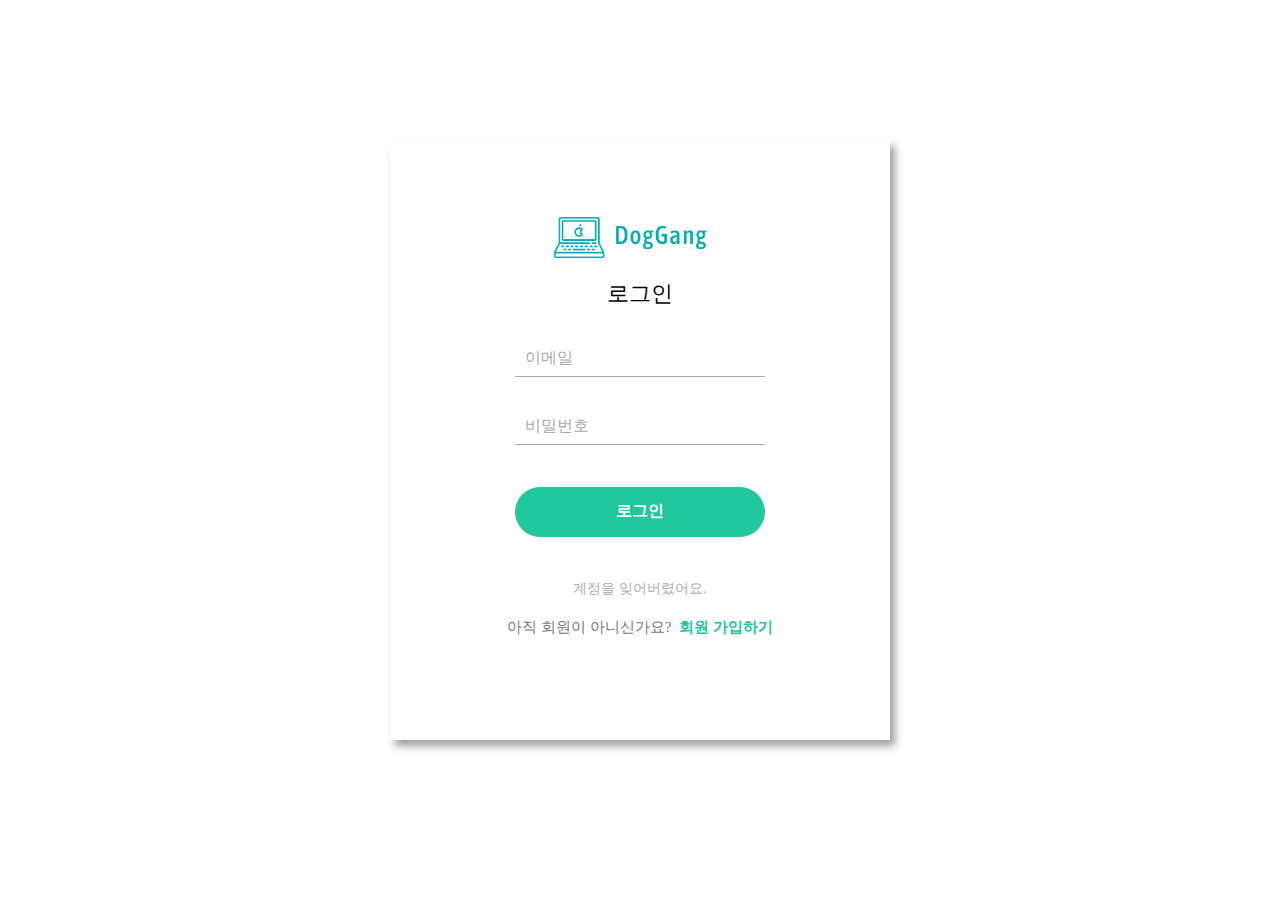
<file: index.html>
<!DOCTYPE html>
<html lang="en">
<head>
    <meta charset="UTF-8">
    <meta name="viewport" content="width=device-width, initial-scale=1.0">
    <title>Document</title>
    <link rel="stylesheet" href="./style/style.css">
</head>
<body>
    <form id="login" action="">
        <div>
            <a href="./index.html"><img id="logo" src="./img/logoIcon.png" alt=""></a> <!-- 유저 이미지 -->
            <p id="loginWord">로그인</p>

            <div id="loginInputDiv">
                <div id="loginId" class="loginInputWrap">
                    <input id="inputId" class="loginInput" type="text" name="id" required>
                    <label class="loginLabel">이메일</label>
                    <span class="loginSpan"></span>
                </div> <!-- 아이디 -->

                <div id="loginPw" class="loginInputWrap">
                    <input id="inputPw" class="loginInput" type="password" name="pw" required>
                    <label class="loginLabel">비밀번호</label>
                    <span class="loginSpan"></span>
                </div> <!-- 비밀번호 -->
                <p id="again" class="hidden">다시 입력해주시기 바랍니다.</p>
            </div>

            <input id="submit" type="submit" value="로그인">

            <div id="LoginReWrap"> <!-- 패스워드 분실 -->
                <a id="forget" href="./page/forget.html">계정을 잊어버렸어요.</a>
                <div id="signUpWrap">
                    <p>아직 회원이 아니신가요?</p>&nbsp;&nbsp;
                    <a href="./page/signup.html">회원 가입하기</a>
                </div>
            </div>
        </div>
    </form>
</body>
<script src="./js/script.js"></script>
</html>
</file>
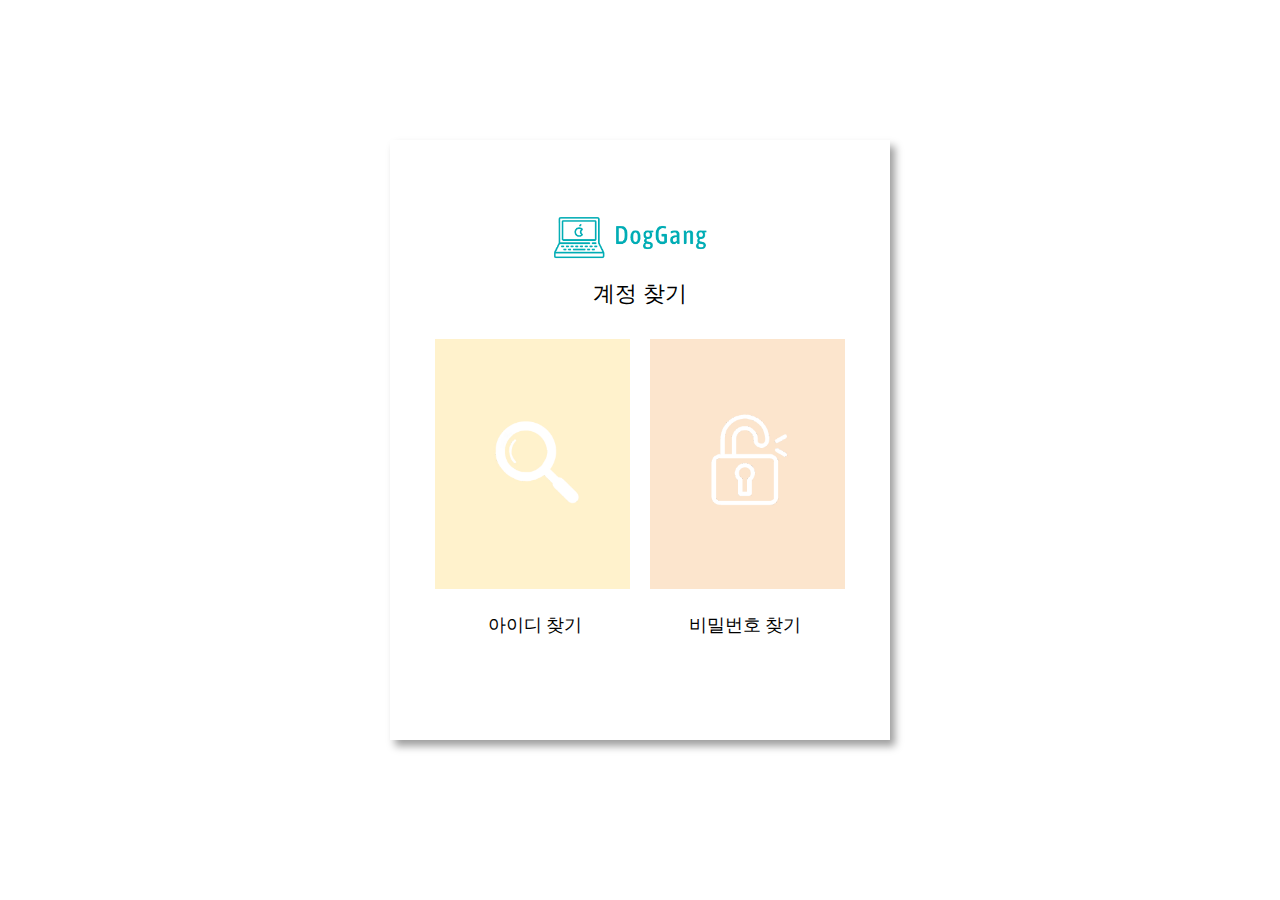
<file: forget.html>
<!DOCTYPE html>
<html lang="en">
<head>
    <meta charset="UTF-8">
    <meta name="viewport" content="width=device-width, initial-scale=1.0">
    <title>Document</title>
    <link rel="stylesheet" href="forget.css">
</head>
<body>
    <form id="login" action="">
        <div>
            <a href="./index.html"><img id="logo" src="./img/logoIcon.png" alt=""></a> <!-- 유저 이미지 -->
            <p id="loginWord">계정 찾기</p>

            <div id="userWrap">
                <div>
                    <a href="#"><img src="./img/id.png" id="idFind" class="find" b></img></a>
                    <p id="idFindWord" class="findWord">아이디 찾기</p>
                </div>
                <div>
                    <a href="#"><img src="./img/pww.png" id="pwFind" class="find"></img></a>
                    <p id="pwFindWord"  class="findWord">비밀번호 찾기</p>
                </div>
            </div>

        </div>
    </form>
</body>
</html>
</file>
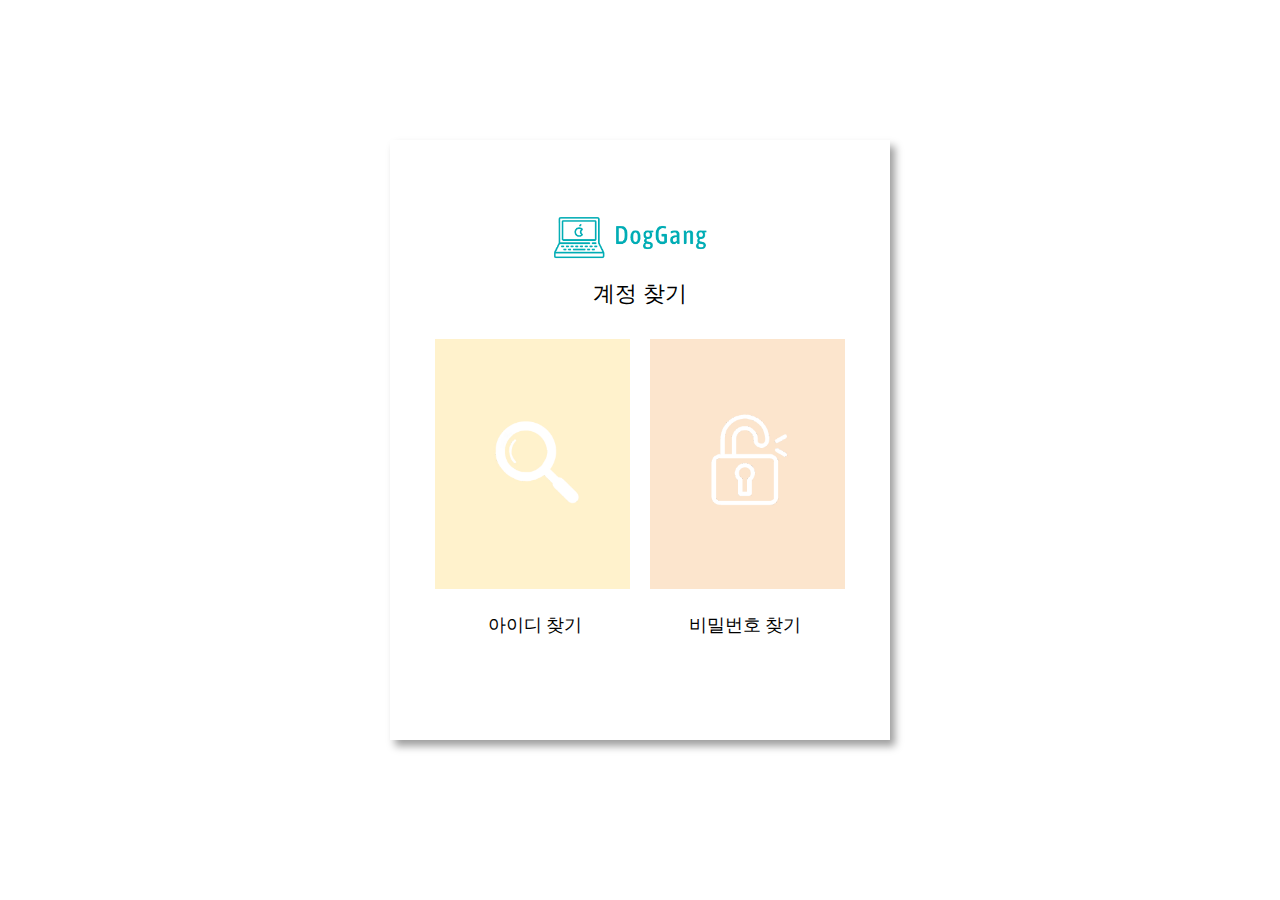
<file: page/forget.html>
<!DOCTYPE html>
<html lang="en">
<head>
    <meta charset="UTF-8">
    <meta name="viewport" content="width=device-width, initial-scale=1.0">
    <title>Document</title>
    <link rel="stylesheet" href="../style/forget.css">
</head>
<body>
    <form id="login" action="">
        <div>
            <a href="../index.html"><img id="logo" src="../img/logoIcon.png" alt=""></a> <!-- 유저 이미지 -->
            <p id="loginWord">계정 찾기</p>

            <div id="userWrap">
                <div>
                    <a href="#"><img src="../img/id.png" id="idFind" class="find" b></img></a>
                    <p id="idFindWord" class="findWord">아이디 찾기</p>
                </div>
                <div>
                    <a href="#"><img src="../img/pww.png" id="pwFind" class="find"></img></a>
                    <p id="pwFindWord"  class="findWord">비밀번호 찾기</p>
                </div>
            </div>

        </div>
    </form>
</body>
</html>
</file>
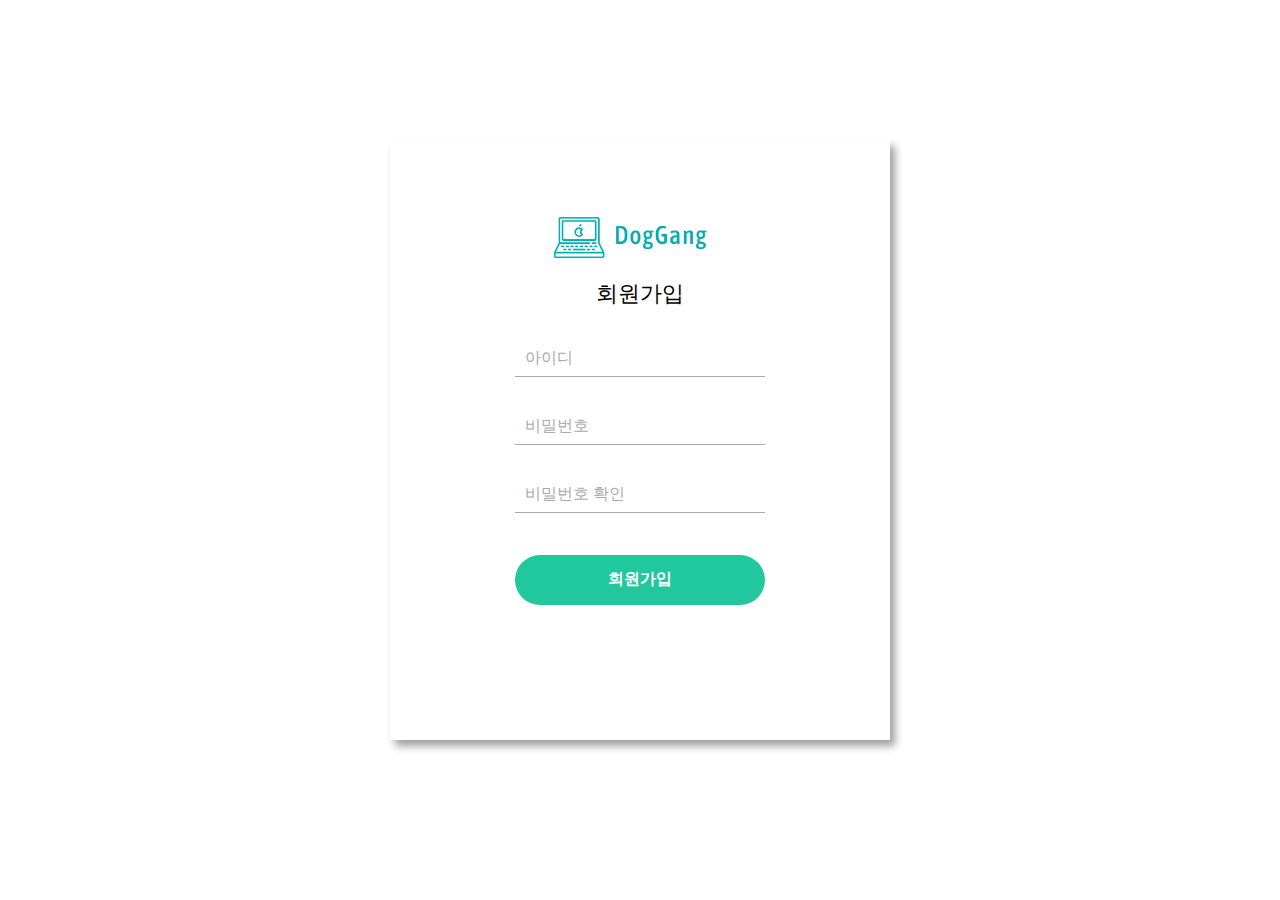
<file: page/signup.html>
<!DOCTYPE html>
<html lang="en">
<head>
    <meta charset="UTF-8">
    <meta name="viewport" content="width=device-width, initial-scale=1.0">
    <title>Document</title>
    <link rel="stylesheet" href="../style/signup.css">
</head>

<body>
    <iframe id="iframe1" name="iframe1" style="display:none"></iframe>
    <form id="login" method="POST" target="iframe1" onsubmit="pwChk();" action="https://script.google.com/macros/s/AKfycbx-nXhsR9wvzfoAkSpJWf6f4tvjCqhIWHuSPgISkDgQYLCB_LMV_z-2bNCCv6JGYyCB/exec">
        <div>
            <a href="../index.html"><img id="logo" src="../img/logoIcon.png" alt=""></a> 
            <p id="loginWord">회원가입</p>

            <div id="loginInputDiv">
                <div id="loginId" class="loginInputWrap">
                    <input id="inputId" class="loginInput" type="text" name="name" required>
                    <label class="loginLabel">아이디</label>
                    <span class="loginSpan"></span>
                </div> 

                <div id="loginPw" class="loginInputWrap">
                    <input id="inputPw" class="loginInput" type="text" name="email" required>
                    <label class="loginLabel">비밀번호</label>
                    <span class="loginSpan"></span>
                </div> 

                <div id="loginPw" class="loginInputWrap">
                    <input id="inputPwChk" class="loginInput" type="text" required>
                    <label class="loginLabel">비밀번호 확인</label>
                    <span class="loginSpan"></span>
                </div> 
                <p id="again" class="hidden">비밀번호와 확인비밀번호가 서로 다릅니다.</p>
                <p id="success" class="hiddensuccess">회원가입을 성공적으로 완료하였습니다.<br>로그인하여주시기 바랍니다.</p>
            </div>
            
            <input id="submit" type="submit" value="회원가입">

        </div>
    </form> 

</body>
<script src="../js/signup.js"></script>
</html>
</file>
<file: style/style.css>
*{
    margin: 0;
    padding: 0;
    box-sizing: border-box;
}

a{
    text-decoration: none;
}

#login{
    margin-top: 140px;
    position: relative;
    left: 50%;
    margin-left:-250px;
    display: flex;
    justify-content: center;
    width: 500px;
    height: 600px;
    box-shadow: 5px 6px 8px 0px rgb(158, 158, 158);
}

#logo{
    position: relative;
    left: 50%;
    top: 10%;
    margin-left: -100px;
    width: 200px;
}

#loginWord{
    position: relative;
    top: 10%;
    font-size: 22px;
    text-align: center;
}

#loginInputDiv{
margin-top: 100px;    
}

.loginInputWrap{
    position: relative;
    width: 250px;
    left: 50%;
    margin-left: -125px;
    margin-top: 40px;
}

.loginInput {
    font-size: 15px;
    color: #222222;
    width: 250px;
    border: none;
    border-bottom: solid #aaaaaa 1px;
    padding-bottom: 10px;
    padding-left: 10px;
    position: relative;
    background: none;
    z-index: 5;
}

.loginInput::placeholder { color: #aaaaaa; }
.loginInput:focus { outline: none; }

.loginSpan {
    display: block;
    position: absolute;
    bottom: 0;
    left: 0%;  /* right로만 바꿔주면 오 - 왼 */
    background-color: #666;
    width: 0;
    height: 2px;
    border-radius: 2px;
    transition: 0.5s;
}

.loginLabel {
    position: absolute;
    color: #aaa;
    left: 10px;
    font-size: 16px;
    bottom: 8px;
    transition: all .2s;
}

.loginInput:focus ~ .loginLabel, .loginInput:valid ~ .loginLabel {
    font-size: 14px;
    bottom: 40px;
    color: #666;
    font-weight: bold;
}

.loginInput:focus ~ .loginSpan, .loginInput:valid ~ .loginSpan {
    width: 100%;
}

#submit{
    position: relative;
    width: 250px;
    left: 50%;
    margin-left: -125px;
    height: 50px;
    top: 7%;
    border-radius: 30px;
    border: none;
    background-color: #21c79d;
    color: white;
    font-size: 16px;
    font-weight: bold;


}

#submit:hover{
    cursor: pointer;
    background-color: #1ead8a;
    transition-duration: 0.2s;
}

#LoginReWrap{
    position: relative;
    top: 14%;

}

#forget{
    position: relative;
    left: 50%;
    margin-left: -96.5px;
    text-align: center;
    padding: 10px 30px;
    color: rgb(173, 173, 173);
    font-size: 14px;
}

#forget:hover{
    color: rgb(95, 95, 95);
    transition-duration: 0.2;
}
#signUpWrap{
    display: flex;
    padding: 20px 30px;
    color: rgb(119, 119, 119);
    font-size: 15px;
}

#signUpWrap>a{
    color: #21c79d;
    font-size: 15px;
    font-weight: bold;
}
#signUpWrap>a:hover{
    color: #1b9e7d;
    transition-duration: 0.2;
}
.hidden{
    display: none;
}
#again{
    position: relative;
    top: 10px;
    left: 15.5%;
    color: red;
    font-size: 11px;
}
</file>
<file: forget.css>
*{
    margin: 0;
    padding: 0;
    box-sizing: border-box;
}

a{
    text-decoration: none;
}

#login{
    margin-top: 140px;
    position: relative;
    left: 50%;
    margin-left:-250px;
    display: flex;
    justify-content: center;
    width: 500px;
    height: 600px;
    box-shadow: 5px 6px 8px 0px rgb(158, 158, 158);
}

#logo{
    position: relative;
    left: 50%;
    top: 10%;
    margin-left: -100px;
    width: 200px;
}

#loginWord{
    position: relative;
    top: 10%;
    font-size: 22px;
    text-align: center;
}

#userWrap{
    position: relative;
    top: 70px;
    display: flex;
}
.find{
    width: 195px;
    height: 250px;
}
#idFind{
    position: relative;
    right: 10px;
    top: 20px;
    background-color: #FFF2CC;
}
#idFind:hover{
    cursor: pointer;
    border: 1px solid #ceae4e0e;
    border-radius: 4px;
}
#pwFind{
    background-color: #FCE5CD;
    position: relative;
    top: 20px;
    left: 10px;
}
#pwFind:hover{
    cursor: pointer;
    border: 1px solid rgba(143, 123, 62, 0.096);
    border-radius: 4px;
}

.findWord{
    position: relative;
    top: 40px;
    font-size: 18px;
    text-align: center;
}
#idFindWord{
    margin-right: 15px;
}

#pwFindWord{
    margin-left: 15px;
}
</file>
<file: style/forget.css>
*{
    margin: 0;
    padding: 0;
    box-sizing: border-box;
}

a{
    text-decoration: none;
}

#login{
    margin-top: 140px;
    position: relative;
    left: 50%;
    margin-left:-250px;
    display: flex;
    justify-content: center;
    width: 500px;
    height: 600px;
    box-shadow: 5px 6px 8px 0px rgb(158, 158, 158);
}

#logo{
    position: relative;
    left: 50%;
    top: 10%;
    margin-left: -100px;
    width: 200px;
}

#loginWord{
    position: relative;
    top: 10%;
    font-size: 22px;
    text-align: center;
}

#userWrap{
    position: relative;
    top: 70px;
    display: flex;
}
.find{
    width: 195px;
    height: 250px;
}
#idFind{
    position: relative;
    right: 10px;
    top: 20px;
    background-color: #FFF2CC;
}
#idFind:hover{
    cursor: pointer;
    border: 1px solid #ceae4e0e;
    border-radius: 4px;
}
#pwFind{
    background-color: #FCE5CD;
    position: relative;
    top: 20px;
    left: 10px;
}
#pwFind:hover{
    cursor: pointer;
    border: 1px solid rgba(143, 123, 62, 0.096);
    border-radius: 4px;
}

.findWord{
    position: relative;
    top: 40px;
    font-size: 18px;
    text-align: center;
}
#idFindWord{
    margin-right: 15px;
}

#pwFindWord{
    margin-left: 15px;
}
</file>
<file: style/signup.css>
*{
    margin: 0;
    padding: 0;
    box-sizing: border-box;
}

a{
    text-decoration: none;
}

#login{
    margin-top: 140px;
    position: relative;
    left: 50%;
    margin-left:-250px;
    display: flex;
    justify-content: center;
    width: 500px;
    height: 600px;
    box-shadow: 5px 6px 8px 0px rgb(158, 158, 158);
}

#logo{
    position: relative;
    left: 50%;
    top: 10%;
    margin-left: -100px;
    width: 200px;
}

#loginWord{
    position: relative;
    top: 10%;
    font-size: 22px;
    text-align: center;
}


#loginInputDiv{
    margin-top: 100px;    
    }
    
    .loginInputWrap{
        position: relative;
        width: 250px;
        left: 50%;
        margin-left: -125px;
        margin-top: 40px;
    }
    
    .loginInput {
        font-size: 15px;
        color: #222222;
        width: 250px;
        border: none;
        border-bottom: solid #aaaaaa 1px;
        padding-bottom: 10px;
        padding-left: 10px;
        position: relative;
        background: none;
        z-index: 5;
    }
    
    .loginInput::placeholder { color: #aaaaaa; }
    .loginInput:focus { outline: none; }
    
    .loginSpan {
        display: block;
        position: absolute;
        bottom: 0;
        left: 0%;  /* right로만 바꿔주면 오 - 왼 */
        background-color: #666;
        width: 0;
        height: 2px;
        border-radius: 2px;
        transition: 0.5s;
    }
    
    .loginLabel {
        position: absolute;
        color: #aaa;
        left: 10px;
        font-size: 16px;
        bottom: 8px;
        transition: all .2s;
    }
    
    .loginInput:focus ~ .loginLabel, .loginInput:valid ~ .loginLabel {
        font-size: 14px;
        bottom: 40px;
        color: #666;
        font-weight: bold;
    }
    
    .loginInput:focus ~ .loginSpan, .loginInput:valid ~ .loginSpan {
        width: 100%;
    }

    #submit{
        position: relative;
        width: 250px;
        left: 50%;
        margin-left: -125px;
        height: 50px;
        top: 7%;
        border-radius: 30px;
        border: none;
        background-color: #21c79d;
        color: white;
        font-size: 16px;
        font-weight: bold;
    }
    
    #submit:hover{
        cursor: pointer;
        background-color: #1ead8a;
        transition-duration: 0.2s;
    }
    
    #again{
        position: relative;
        top: 8px;
        font-size: 12px;
        color: red;
    }

    .hidden{
        display: none;
    }

    #success{
        position: relative;
        top: 19px;
        font-size: 13px;
        color: rgba(13, 28, 163, 0.603);    
        text-align: center;
    }
    .hiddensuccess{
        display: none;
    }
</file>
